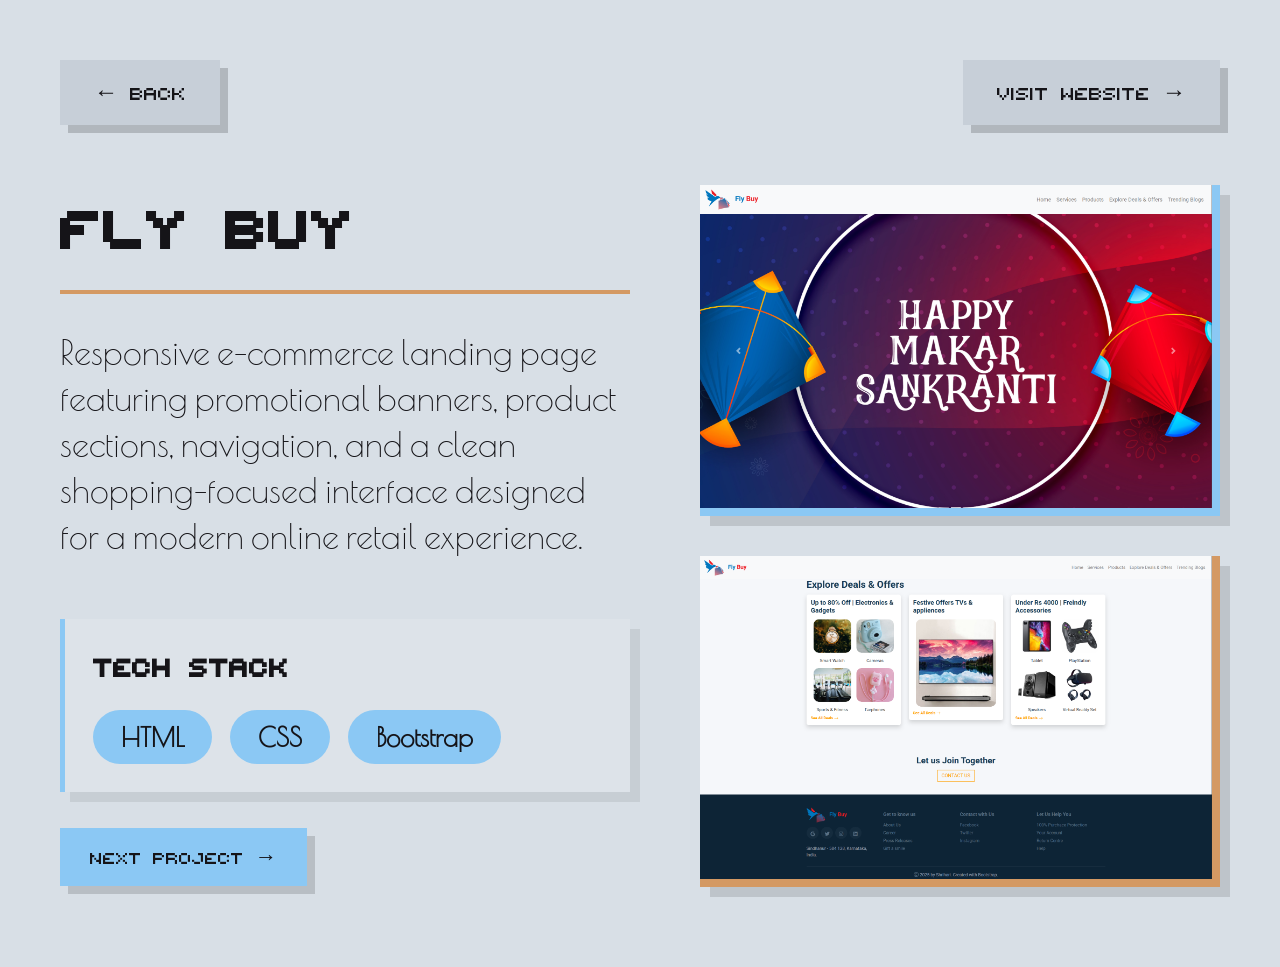
<file: fly-buy.html>
<!DOCTYPE html>

<html lang="en">

<head>
    <meta charset="UTF-8">
    <meta name="viewport" content="width=device-width, initial-scale=1.0">
    <title>Fly Buy | Shrihari Portfolio</title>
    <link rel="stylesheet" href="projects.css">
</head>

<body>

    <section class="project-page">

        <!-- Top Actions -->
        <div class="project-actions">

            <a href="index.html#projects" class="action-btn back-btn">
                &larr; BACK
            </a>

            <a href="https://flybuybyshree.ccbp.tech" target="_blank" class="action-btn visit-btn">
                VISIT WEBSITE &rarr;
            </a>

        </div>

        <!-- Main Layout -->
        <div class="project-layout">

            <!-- Left Content -->
            <div class="project-content">

                <h1 class="project-title">FLY BUY</h1>

                <div class="project-divider"></div>

                <p class="project-description">
                    Responsive e-commerce landing page featuring promotional banners,
                    product sections, navigation, and a clean shopping-focused interface
                    designed for a modern online retail experience.
                </p>

                <div class="tech-stack-card">

                    <h3 class="tech-title">TECH STACK</h3>

                    <div class="tech-tags">
                        <span class="tech-tag">HTML</span>
                        <span class="tech-tag">CSS</span>
                        <span class="tech-tag">Bootstrap</span>
                    </div>
                </div>
                <!-- NEXT PROJECT BUTTON -->
                <div class="next-project">
                    <a href="solotrail.html" class="next-project-btn">
                        NEXT PROJECT &rarr;
                    </a>
                </div>

            </div>

            <!-- Right Screenshots -->
            <div class="project-gallery">

                <div class="screenshot blue">
                    <img src="Assets/FlyBuy.png" alt="Fly Buy Home">
                </div>

                <div class="screenshot orange">
                    <img src="Assets/FlyBuy2.png" alt="Fly Buy Products">
                </div>

            </div>

        </div>

    </section>


</body>

</html>
</file>
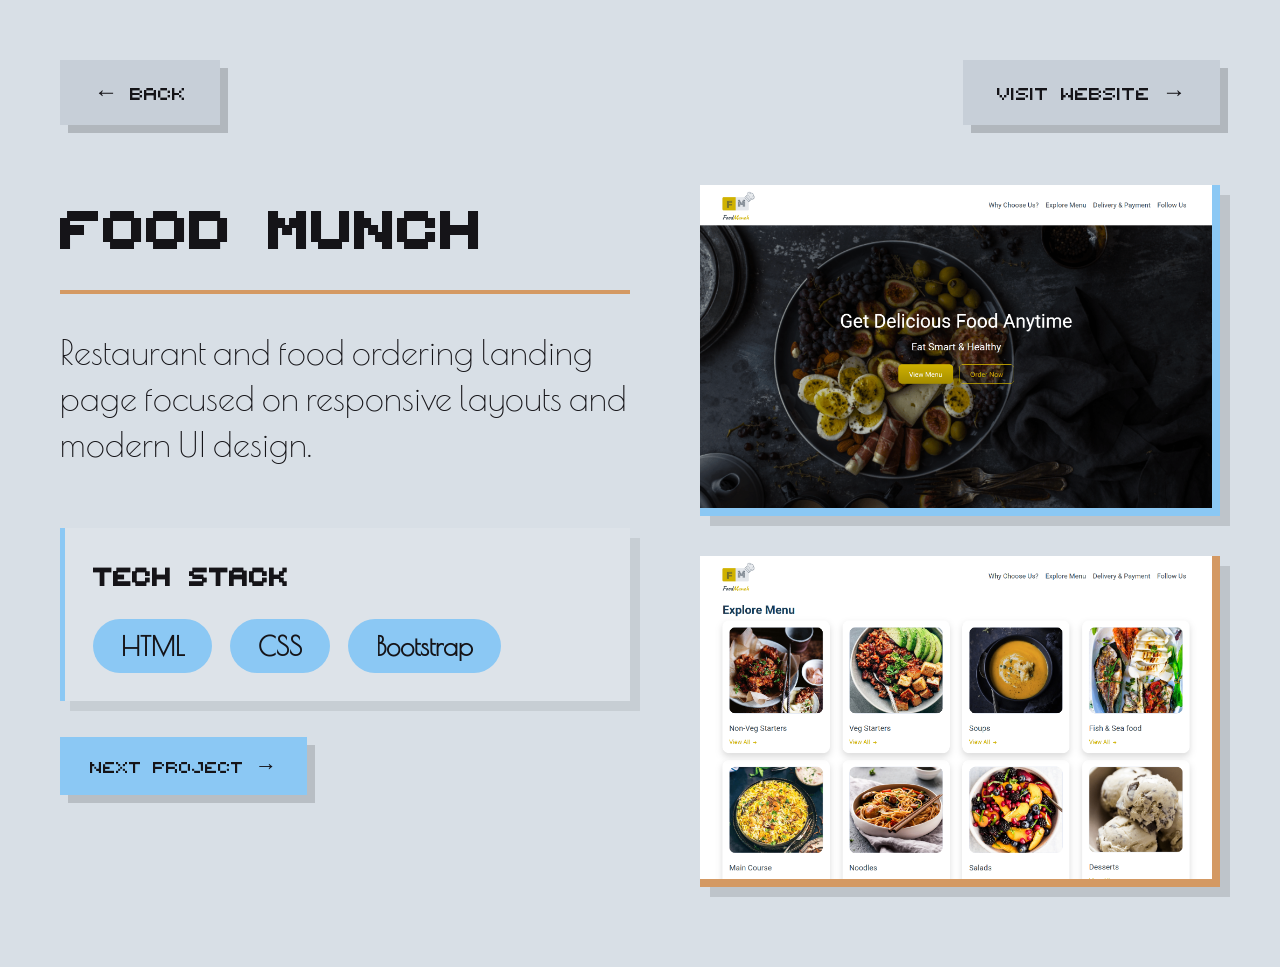
<file: food-munch.html>
<!DOCTYPE html>
<html lang="en">

<head>
    <meta charset="UTF-8">
    <meta name="viewport" content="width=device-width, initial-scale=1.0">
    <title>Food Munch | Shrihari Portfolio</title>
    <link rel="stylesheet" href="projects.css">
</head>

<body>

    <section class="project-page">

        <!-- Top Actions -->
        <div class="project-actions">

            <a href="index.html#projects" class="action-btn back-btn">
                &larr; BACK
            </a>

            <a href="https://foodmunchatshri.ccbp.tech" target="_blank" class="action-btn visit-btn">
                VISIT WEBSITE &rarr;
            </a>

        </div>

        <!-- Main Layout -->
        <div class="project-layout">

            <!-- Left Content -->
            <div class="project-content">

                <h1 class="project-title">FOOD MUNCH</h1>

                <div class="project-divider"></div>

                <p class="project-description">
                    Restaurant and food ordering landing page focused on
                    responsive layouts and modern UI design.
                </p>

                <div class="tech-stack-card">

                    <h3 class="tech-title">TECH STACK</h3>

                    <div class="tech-tags">
                        <span class="tech-tag">HTML</span>
                        <span class="tech-tag">CSS</span>
                        <span class="tech-tag">Bootstrap</span>
                    </div>
                </div>

                <!-- NEXT PROJECT BUTTON -->
                <div class="next-project">
                    <a href="fly-buy.html" class="next-project-btn">
                        NEXT PROJECT &rarr;
                    </a>
                </div>
            </div>


            <!-- Right Screenshots -->
            <div class="project-gallery">

                <div class="screenshot blue">
                    <img src="Assets/FoodMunch.png" alt="Food Munch Home">
                </div>

                <div class="screenshot orange">
                    <img src="Assets/FoodMunch2.png" alt="Food Munch Menu">
                </div>

            </div>

        </div>

    </section>

</body>

</html>
</file>
<file: projects.css>
@import url("https://fonts.googleapis.com/css2?family=Poiret+One&display=swap");

@font-face {
    font-family: 'PIXY';
    src: url('/Assets/PIXY.ttf') format('truetype');
    font-weight: normal;
    font-style: normal;
    font-display: swap;
}

* {
    margin: 0;
    padding: 0;
    box-sizing: border-box;
}

html {
    scroll-behavior: smooth;
}

body {
    background: #d8dfe6;
    color: #151418;
    overflow-x: hidden;
}

/* ==========================
        PROJECT PAGE
========================== */

.project-page {
    min-height: 100vh;
    padding: 60px 60px 80px;
}

/* ==========================
        TOP BUTTONS
========================== */

.project-actions {
    display: flex;
    justify-content: space-between;
    align-items: center;
    margin-bottom: 60px;
}

.action-btn {
    display: inline-flex;
    align-items: center;
    justify-content: center;
    gap: 14px;
    padding: 18px 34px;
    font-family: 'PIXY', sans-serif;
    font-size: 24px;
    text-decoration: none;
    color: #151418;
    background: #c7cfd8;
    box-shadow: 8px 8px rgba(0, 0, 0, 0.18);
    transition: transform 0.25s ease,
        box-shadow 0.25s ease,
        background 0.25s ease;
}

.action-btn:hover {
    transform: translateY(-4px);
    box-shadow: 12px 12px rgba(0, 0, 0, 0.18);
}

.back-btn:hover {
    background: #8BC8F4;
    color: #151418;
}

.visit-btn:hover {
    background: #D49963;
    color: #151418;
}

/* ==========================
        LAYOUT
========================== */

.project-layout {
    display: grid;
    grid-template-columns: 1fr 520px;
    gap: 70px;
    align-items: start;
}

/* ==========================
        LEFT CONTENT
========================== */

.project-content {
    display: flex;
    flex-direction: column;
    align-items: flex-start;
}

.project-title {
    font-family: 'PIXY', sans-serif;
    font-size: 72px;
    letter-spacing: 1px;
    color: #151418;
    margin-bottom: 22px;
}

.project-divider {
    width: 100%;
    max-width: 760px;
    height: 4px;
    background: #D49963;
    margin-bottom: 36px;
}

.project-description {
    max-width: 760px;
    font-family: 'Poiret One', sans-serif;
    font-size: 34px;
    line-height: 1.35;
    color: #151418;
    margin-bottom: 60px;
}

/* ==========================
        TECH STACK CARD
========================== */

.tech-stack-card {
    width: 100%;
    max-width: 760px;
    background: rgba(255, 255, 255, 0.12);
    border-left: 5px solid #8BC8F4;
    padding: 28px;
    box-shadow: 10px 10px rgba(0, 0, 0, 0.08);
}

.tech-title {
    font-family: 'PIXY', sans-serif;
    font-size: 34px;
    color: #151418;
    margin-bottom: 24px;
}

.tech-tags {
    display: flex;
    flex-wrap: wrap;
    gap: 18px;
}


.tech-tag {
    padding: 12px 28px;
    border-radius: 999px;
    background: #8BC8F4;
    color: #151418;
    font-family: 'Poiret One', sans-serif;
    font-size: 26px;
    font-weight: bold;
}

/* ==========================
        NEXT PROJECT
========================== */

.next-project {
    margin-top: 36px;
}

.next-project-btn {
    display: inline-flex;
    align-items: center;
    justify-content: center;
    gap: 12px;
    padding: 16px 30px;
    font-family: 'PIXY', sans-serif;
    font-size: 22px;
    text-decoration: none;
    color: #151418;
    background: #8BC8F4;
    box-shadow: 8px 8px rgba(0, 0, 0, 0.15);
    transition: transform 0.25s ease,
        box-shadow 0.25s ease,
        background 0.25s ease;
}

.next-project-btn:hover {
    transform: translateY(-4px);
    box-shadow: 12px 12px rgba(0, 0, 0, 0.18);
    background: #79bdf0;
}

/* ==========================
        RIGHT GALLERY
========================== */

.project-gallery {
    display: flex;
    flex-direction: column;
    gap: 40px;
}

.screenshot {
    position: relative;
    background: #c7cfd8;
    box-shadow: 10px 10px rgba(0, 0, 0, 0.12);
    overflow: hidden;
}

.screenshot.blue {
    border-right: 8px solid #8BC8F4;
    border-bottom: 8px solid #8BC8F4;
}

.screenshot.orange {
    border-right: 8px solid #D49963;
    border-bottom: 8px solid #D49963;
}

.screenshot img {
    width: 100%;
    display: block;
    transition: transform 0.35s ease;
}

.screenshot:hover img {
    transform: scale(1.02);
}

/* ==========================
        RESPONSIVE
========================== */

@media (max-width: 1100px) {

    .project-page {
        padding: 40px 30px 60px;
    }

    .project-layout {
        grid-template-columns: 1fr;
        gap: 50px;
    }

    .project-gallery {
        width: 100%;
    }

    .project-title {
        font-size: 56px;
    }

    .project-description {
        font-size: 28px;
    }

    .tech-title {
        font-size: 28px;
    }

    .tech-tag {
        font-size: 22px;
    }
}

@media (max-width: 640px) {

    .project-actions {
        flex-direction: column;
        gap: 18px;
        align-items: stretch;
    }

    .action-btn {
        width: 100%;
        justify-content: center;
        font-size: 20px;
        padding: 16px 24px;
    }

    .project-title {
        font-size: 42px;
    }

    .project-description {
        font-size: 24px;
    }

    .tech-title {
        font-size: 24px;
    }

    .tech-tag {
        font-size: 18px;
        padding: 10px 20px;
    }
}
</file>
